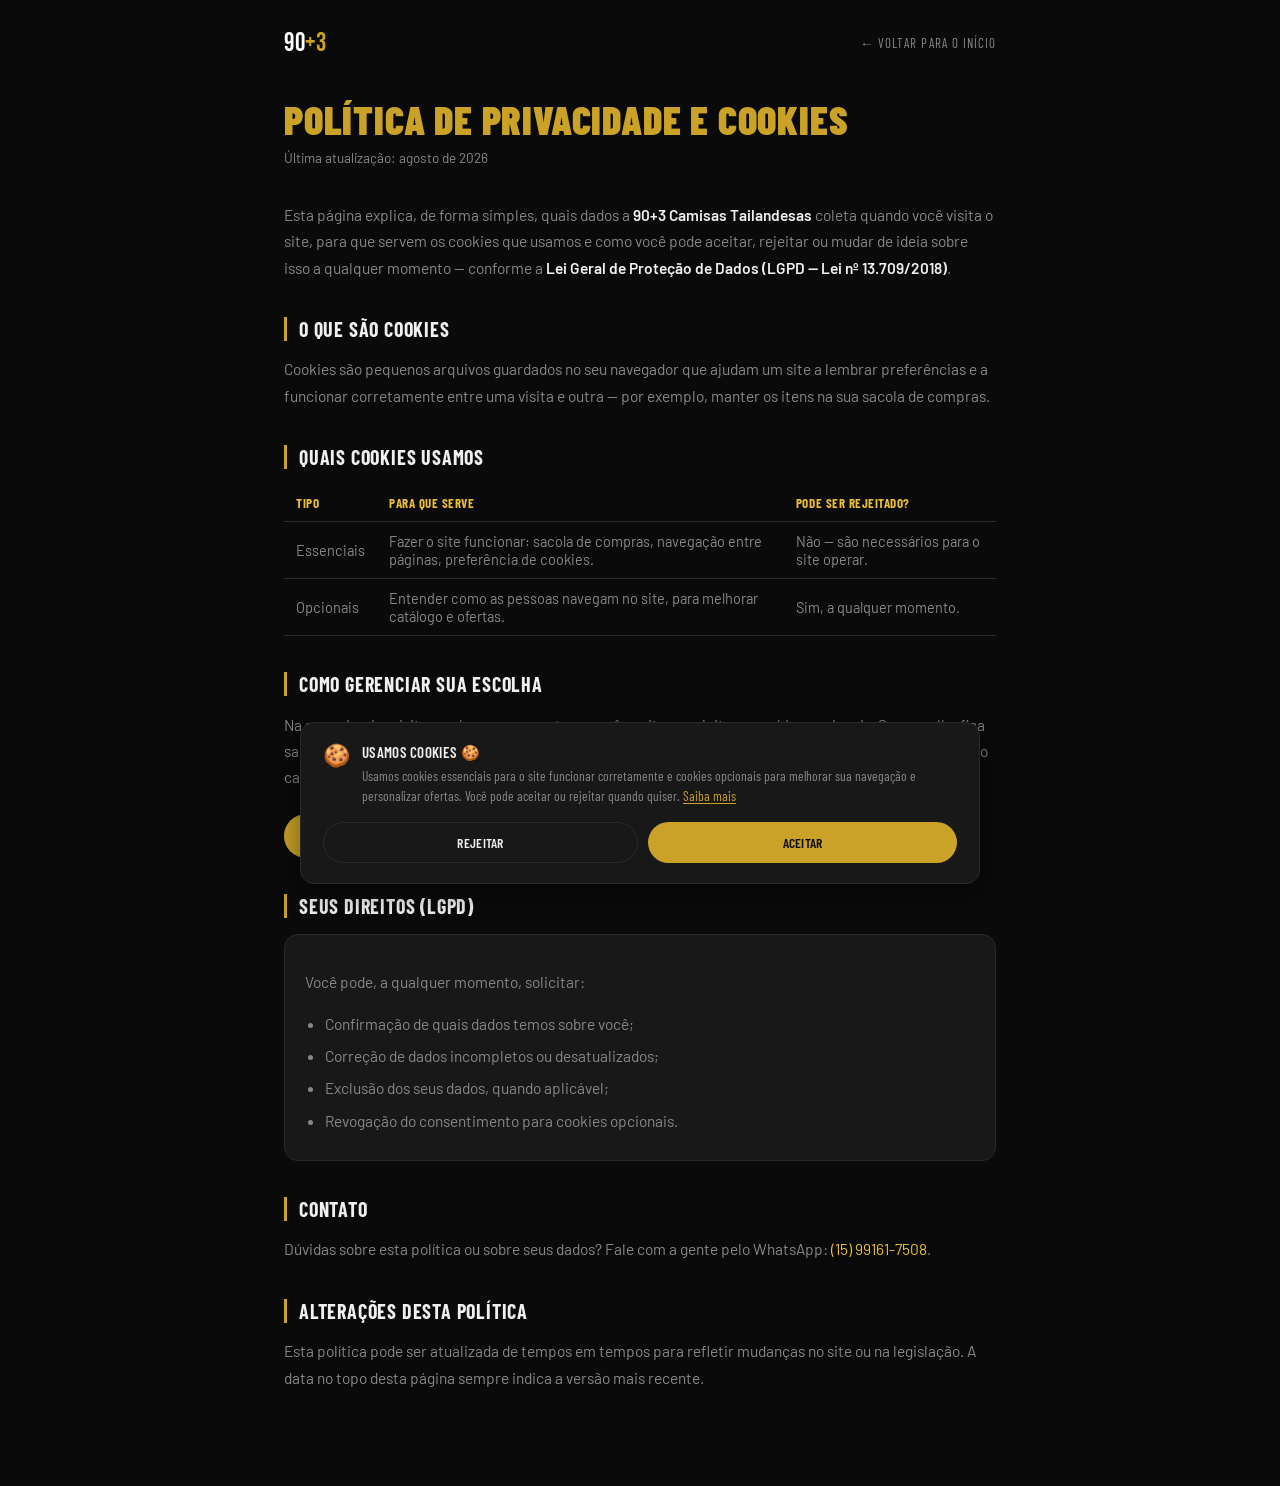
<file: politica-de-privacidade.html>
<!DOCTYPE html>
<html lang="pt-br">
<head>
<meta charset="UTF-8">
<meta name="viewport" content="width=device-width, initial-scale=1.0">
<meta name="robots" content="noindex, follow">
<title>Política de Privacidade e Cookies | 90+3 Camisas Tailandesas</title>
<meta name="description" content="Como a 90+3 usa cookies e trata seus dados, e como você pode gerenciar suas preferências a qualquer momento.">

<link rel="icon" href="src/img/favicon.ico" sizes="any">
<link rel="icon" type="image/png" sizes="16x16" href="src/img/favicon-16x16.png">
<link rel="icon" type="image/png" sizes="32x32" href="src/img/favicon-32x32.png">
<link rel="icon" type="image/png" sizes="48x48" href="src/img/favicon-48x48.png">
<link rel="apple-touch-icon" sizes="180x180" href="src/img/apple-touch-icon.png">
<link rel="manifest" href="site.webmanifest">
<meta name="theme-color" content="#c9a227">

<link rel="preconnect" href="https://fonts.googleapis.com">
<link rel="preconnect" href="https://fonts.gstatic.com" crossorigin>
<link rel="preload" as="style" href="https://fonts.googleapis.com/css2?family=Bebas+Neue&family=Barlow:ital,wght@0,400;0,600;0,700;1,400&family=Barlow+Condensed:wght@400;700;900&display=swap">
<link rel="stylesheet" href="https://fonts.googleapis.com/css2?family=Bebas+Neue&family=Barlow:ital,wght@0,400;0,600;0,700;1,400&family=Barlow+Condensed:wght@400;700;900&display=swap" media="print" onload="this.media='all'">
<noscript><link rel="stylesheet" href="https://fonts.googleapis.com/css2?family=Bebas+Neue&family=Barlow:ital,wght@0,400;0,600;0,700;1,400&family=Barlow+Condensed:wght@400;700;900&display=swap"></noscript>

<link rel="stylesheet" href="src/css/cookie-consent.css">

<style>
    :root {
        --gold: #c9a227;
        --gold-light: #e8be3a;
        --black: #0a0a0a;
        --dark: #111111;
        --dark-card: #181818;
        --border: #2a2a2a;
        --text: #f0f0f0;
        --text-muted: #888888;
    }
    * { box-sizing: border-box; }
    html, body {
        margin: 0; padding: 0;
        background: var(--black);
        color: var(--text);
        font-family: 'Barlow', sans-serif;
    }
    .topo {
        display: flex; align-items: center; justify-content: space-between;
        max-width: 760px; margin: 0 auto;
        padding: 28px 24px 0;
    }
    .logo {
        font-family: 'Bebas Neue', sans-serif;
        font-size: 26px;
        letter-spacing: .02em;
        text-decoration: none;
    }
    .logo .plus { color: #fff; }
    .logo .accent { color: var(--gold); }
    .voltar {
        font-family: 'Barlow Condensed', sans-serif;
        font-size: 13px;
        letter-spacing: .08em;
        text-transform: uppercase;
        color: var(--text-muted);
        text-decoration: none;
        border-bottom: 1px solid transparent;
        transition: color .2s, border-color .2s;
    }
    .voltar:hover { color: var(--gold-light); border-color: var(--gold-light); }

    main {
        max-width: 760px;
        margin: 0 auto;
        padding: 28px 24px 80px;
    }
    h1 {
        font-family: 'Barlow Condensed', sans-serif;
        font-weight: 900;
        font-size: clamp(28px, 5vw, 40px);
        letter-spacing: .02em;
        text-transform: uppercase;
        color: var(--gold);
        margin: 8px 0 4px;
    }
    .atualizado {
        color: var(--text-muted);
        font-size: 13.5px;
        margin: 0 0 32px;
    }
    h2 {
        font-family: 'Barlow Condensed', sans-serif;
        font-weight: 700;
        font-size: 20px;
        letter-spacing: .04em;
        text-transform: uppercase;
        color: var(--text);
        border-left: 3px solid var(--gold);
        padding-left: 12px;
        margin: 36px 0 12px;
    }
    p, li {
        font-size: 15.5px;
        line-height: 1.7;
        color: var(--text-muted);
    }
    strong { color: var(--text); font-weight: 600; }
    ul { padding-left: 20px; margin: 8px 0; }
    li { margin-bottom: 6px; }

    .card {
        background: var(--dark-card);
        border: 1px solid var(--border);
        border-radius: 14px;
        padding: 18px 20px;
        margin: 16px 0;
    }
    .card p:last-child { margin-bottom: 0; }

    table {
        width: 100%;
        border-collapse: collapse;
        margin: 16px 0;
        font-size: 14.5px;
    }
    th, td {
        text-align: left;
        padding: 10px 12px;
        border-bottom: 1px solid var(--border);
        color: var(--text-muted);
    }
    th {
        color: var(--gold-light);
        font-family: 'Barlow Condensed', sans-serif;
        letter-spacing: .04em;
        text-transform: uppercase;
        font-size: 13px;
    }

    .btn-manage {
        display: inline-block;
        background: var(--gold);
        color: var(--black);
        padding: 13px 28px;
        border-radius: 50px;
        border: none;
        font-family: 'Barlow Condensed', sans-serif;
        font-size: 14.5px;
        font-weight: 700;
        letter-spacing: .06em;
        text-transform: uppercase;
        cursor: pointer;
        transition: background .2s, transform .2s;
        margin-top: 8px;
    }
    .btn-manage:hover { background: var(--gold-light); transform: translateY(-2px); }

    .whats {
        color: var(--gold-light);
        text-decoration: none;
        border-bottom: 1px solid transparent;
        transition: border-color .2s;
    }
    .whats:hover { border-color: var(--gold-light); }
</style>
</head>
<body>

    <div class="topo">
        <a href="index.html" class="logo"><span class="plus">90</span><span class="accent">+3</span></a>
        <a href="index.html" class="voltar">← Voltar para o início</a>
    </div>

    <main>
        <h1>Política de Privacidade e Cookies</h1>
        <p class="atualizado">Última atualização: agosto de 2026</p>

        <p>
            Esta página explica, de forma simples, quais dados a <strong>90+3 Camisas Tailandesas</strong>
            coleta quando você visita o site, para que servem os cookies que usamos e como você pode
            aceitar, rejeitar ou mudar de ideia sobre isso a qualquer momento — conforme a
            <strong>Lei Geral de Proteção de Dados (LGPD — Lei nº 13.709/2018)</strong>.
        </p>

        <h2>O que são cookies</h2>
        <p>
            Cookies são pequenos arquivos guardados no seu navegador que ajudam um site a lembrar
            preferências e a funcionar corretamente entre uma visita e outra — por exemplo, manter os
            itens na sua sacola de compras.
        </p>

        <h2>Quais cookies usamos</h2>
        <table>
            <thead>
                <tr>
                    <th>Tipo</th>
                    <th>Para que serve</th>
                    <th>Pode ser rejeitado?</th>
                </tr>
            </thead>
            <tbody>
                <tr>
                    <td>Essenciais</td>
                    <td>Fazer o site funcionar: sacola de compras, navegação entre páginas, preferência de cookies.</td>
                    <td>Não — são necessários para o site operar.</td>
                </tr>
                <tr>
                    <td>Opcionais</td>
                    <td>Entender como as pessoas navegam no site, para melhorar catálogo e ofertas.</td>
                    <td>Sim, a qualquer momento.</td>
                </tr>
            </tbody>
        </table>

        <h2>Como gerenciar sua escolha</h2>
        <p>
            Na sua primeira visita, um banner pergunta se você aceita ou rejeita os cookies opcionais.
            Sua escolha fica salva no navegador. Para ver ou trocar essa escolha depois, use o botão
            abaixo ou o ícone 🍪 que fica fixo no canto da tela:
        </p>
        <button type="button" class="btn-manage" id="btn-gerenciar-cookies">Gerenciar minhas preferências de cookies</button>

        <h2>Seus direitos (LGPD)</h2>
        <div class="card">
            <p>Você pode, a qualquer momento, solicitar:</p>
            <ul>
                <li>Confirmação de quais dados temos sobre você;</li>
                <li>Correção de dados incompletos ou desatualizados;</li>
                <li>Exclusão dos seus dados, quando aplicável;</li>
                <li>Revogação do consentimento para cookies opcionais.</li>
            </ul>
        </div>

        <h2>Contato</h2>
        <p>
            Dúvidas sobre esta política ou sobre seus dados? Fale com a gente pelo WhatsApp:
            <a href="https://wa.me/5515991617508?text=Olá%2C%20tenho%20uma%20dúvida%20sobre%20a%20política%20de%20privacidade" class="whats" target="_blank" rel="noopener noreferrer">(15) 99161-7508</a>.
        </p>

        <h2>Alterações desta política</h2>
        <p>
            Esta política pode ser atualizada de tempos em tempos para refletir mudanças no site ou na
            legislação. A data no topo desta página sempre indica a versão mais recente.
        </p>
    </main>

    <script src="src/js/cookie-consent.js" defer></script>
    <script>
        document.getElementById('btn-gerenciar-cookies').addEventListener('click', function () {
            var btn = document.getElementById('cc-reopen');
            if (btn) { btn.click(); }
        });
    </script>
</body>
</html>
</file>
<file: src/css/cookie-consent.css>
/* =========================================================
   90+3 — Banner de Gerenciamento de Cookies (LGPD)
   =========================================================
   Ajuste só o bloco de variáveis abaixo para bater 100% com
   a paleta real do site (cores extraídas do seu CSS/estilos):
   ========================================================= */
:root {
  --cc-bg: #181818;              /* = --dark-card do site */
  --cc-bg-soft: #222222;         /* = --mid do site */
  --cc-text: #f0f0f0;            /* = --text do site */
  --cc-muted: #888888;           /* = --text-muted do site */
  --cc-accent: #c9a227;          /* = --gold do site */
  --cc-accent-hover: #e8be3a;    /* = --gold-light do site */
  --cc-whatsapp: #1ece6a;        /* = --green do site */
  --cc-border: #2a2a2a;          /* = --border do site */
  --cc-radius: 14px;             /* = --radius do site */
  --cc-radius-pill: 999px;
  --cc-font: 'Barlow Condensed', 'Barlow', sans-serif; /* = fontes do site */
  --cc-shadow: 0 8px 32px rgba(0, 0, 0, 0.45); /* = --shadow-card do site */
  --cc-z: 999999;
}

/* ---------- Overlay opcional (leve, não bloqueia navegação) ---------- */
.cc-overlay {
  position: fixed;
  inset: 0;
  background: rgba(0, 0, 0, 0.35);
  z-index: calc(var(--cc-z) - 1);
  opacity: 0;
  pointer-events: none;
  transition: opacity 0.25s ease;
}
.cc-overlay.cc-visible {
  opacity: 1;
  pointer-events: auto;
}

/* ---------- Banner principal ---------- */
.cc-banner {
  position: fixed;
  left: 50%;
  bottom: 16px;
  transform: translate(-50%, 140%);
  width: min(680px, calc(100% - 32px));
  background: var(--cc-bg);
  color: var(--cc-text);
  border: 1px solid var(--cc-border);
  border-radius: var(--cc-radius);
  box-shadow: var(--cc-shadow);
  z-index: var(--cc-z);
  font-family: var(--cc-font);
  padding: 20px 22px;
  transition: transform 0.35s cubic-bezier(0.16, 1, 0.3, 1);
}
.cc-banner.cc-visible {
  transform: translate(-50%, 0);
}

.cc-banner__content {
  display: flex;
  align-items: flex-start;
  gap: 12px;
  margin-bottom: 16px;
}
.cc-banner__icon {
  font-size: 22px;
  line-height: 1;
  flex-shrink: 0;
}
.cc-banner__text strong {
  display: block;
  font-size: 15px;
  letter-spacing: 0.02em;
  text-transform: uppercase;
  margin-bottom: 4px;
}
.cc-banner__text p {
  margin: 0;
  font-size: 13.5px;
  line-height: 1.5;
  color: var(--cc-muted);
}
.cc-banner__text a {
  color: var(--cc-accent);
  text-decoration: underline;
  text-underline-offset: 2px;
}

.cc-banner__actions {
  display: flex;
  gap: 10px;
  flex-wrap: wrap;
}

.cc-btn {
  flex: 1 1 auto;
  min-width: 120px;
  padding: 11px 20px;
  border-radius: var(--cc-radius-pill);
  border: 1px solid transparent;
  font-family: var(--cc-font);
  font-weight: 600;
  font-size: 13.5px;
  letter-spacing: 0.02em;
  text-transform: uppercase;
  cursor: pointer;
  transition: transform 0.15s ease, background 0.15s ease, opacity 0.15s ease;
}
.cc-btn:active {
  transform: scale(0.97);
}

.cc-btn--primary {
  background: var(--cc-accent);
  color: #0a0a0a; /* = --black do site, igual ao .btn-primary original */
}
.cc-btn--primary:hover {
  background: var(--cc-accent-hover);
}

.cc-btn--ghost {
  background: transparent;
  border-color: var(--cc-border);
  color: var(--cc-text);
}
.cc-btn--ghost:hover {
  background: rgba(255, 255, 255, 0.06);
}

/* ---------- Botão flutuante para reabrir preferências ---------- */
.cc-reopen {
  position: fixed;
  left: 16px;
  bottom: 16px;
  width: 46px;
  height: 46px;
  border-radius: 50%;
  border: 1px solid var(--cc-border);
  background: var(--cc-bg);
  color: var(--cc-text);
  font-size: 20px;
  display: none;
  align-items: center;
  justify-content: center;
  cursor: pointer;
  box-shadow: 0 4px 16px rgba(0, 0, 0, 0.3);
  z-index: var(--cc-z);
  transition: transform 0.15s ease;
}
.cc-reopen.cc-show {
  display: flex;
}
.cc-reopen:hover {
  transform: translateY(-2px);
}

/* ---------- Mobile ---------- */
@media (max-width: 480px) {
  .cc-banner {
    bottom: 0;
    left: 0;
    transform: translateY(140%);
    width: 100%;
    border-radius: var(--cc-radius) var(--cc-radius) 0 0;
    border-left: none;
    border-right: none;
    border-bottom: none;
  }
  .cc-banner.cc-visible {
    transform: translateY(0);
  }
  .cc-btn {
    min-width: 0;
  }
}
</file>
